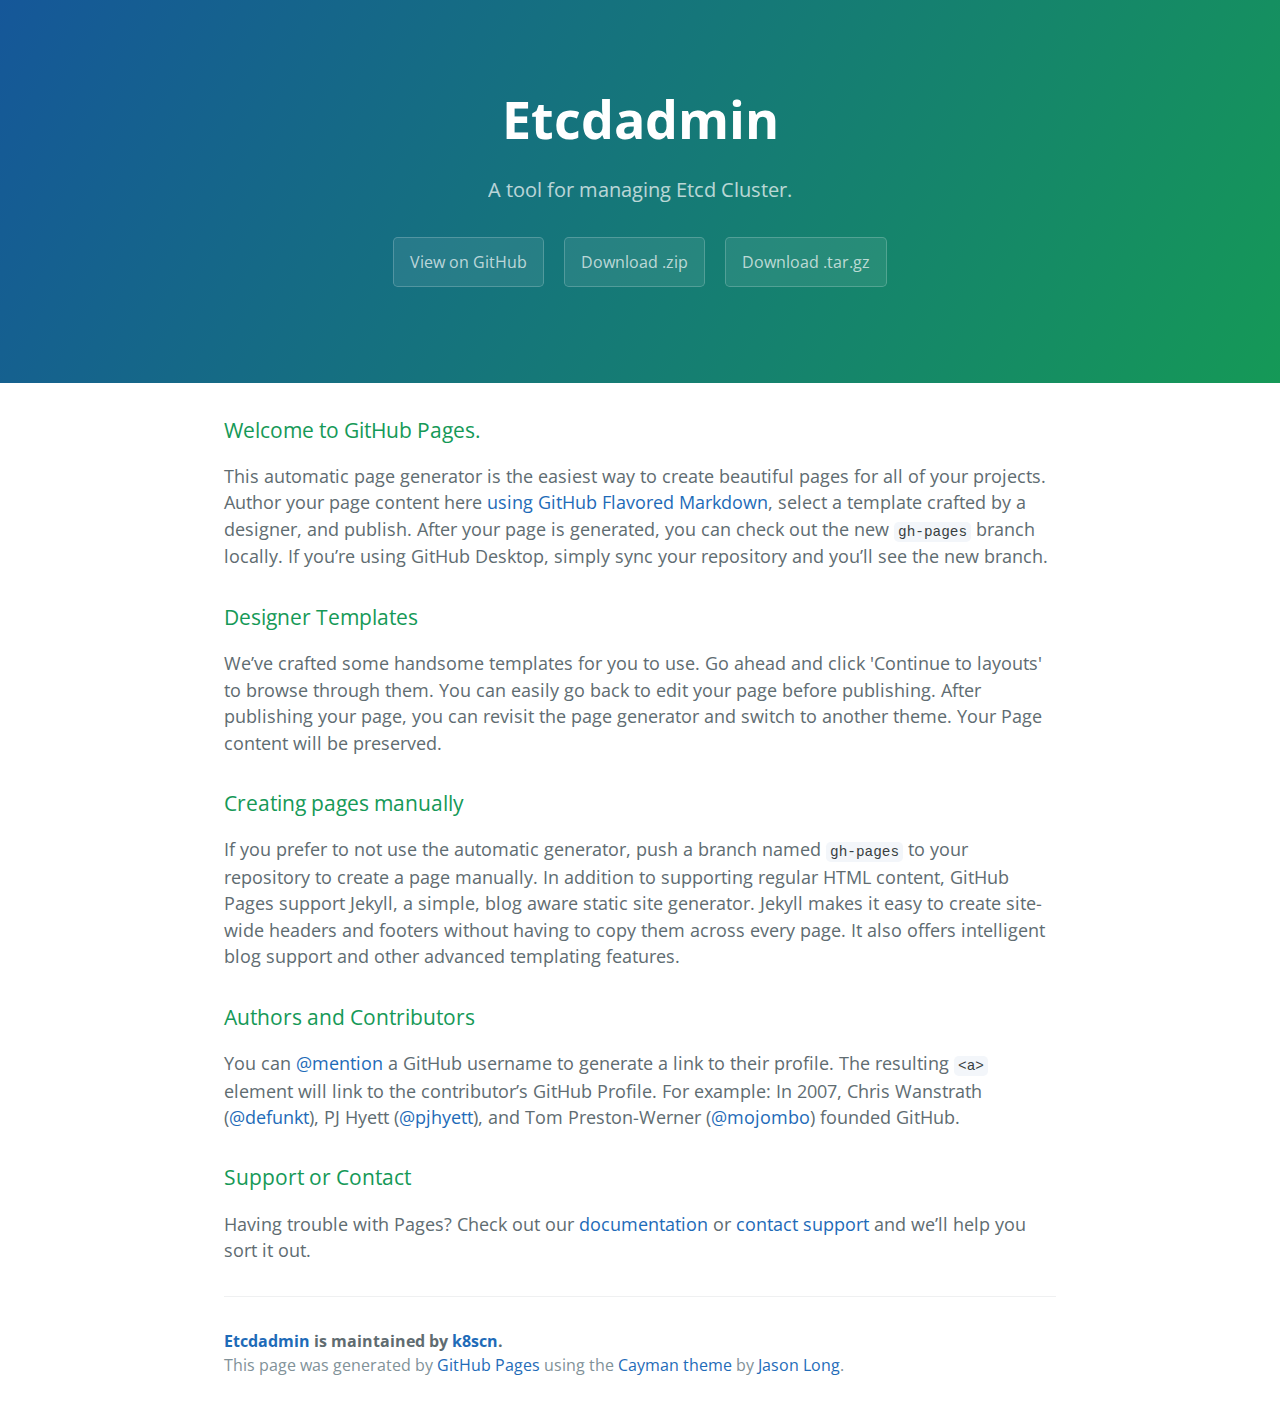
<file: index.html>
<!DOCTYPE html>
<html lang="en-us">
  <head>
    <meta charset="UTF-8">
    <title>Etcdadmin by k8scn</title>
    <meta name="viewport" content="width=device-width, initial-scale=1">
    <link rel="stylesheet" type="text/css" href="stylesheets/normalize.css" media="screen">
    <link href='https://fonts.googleapis.com/css?family=Open+Sans:400,700' rel='stylesheet' type='text/css'>
    <link rel="stylesheet" type="text/css" href="stylesheets/stylesheet.css" media="screen">
    <link rel="stylesheet" type="text/css" href="stylesheets/github-light.css" media="screen">
  </head>
  <body>
    <section class="page-header">
      <h1 class="project-name">Etcdadmin</h1>
      <h2 class="project-tagline">A tool for managing Etcd Cluster.</h2>
      <a href="https://github.com/k8scn/etcdAdmin" class="btn">View on GitHub</a>
      <a href="https://github.com/k8scn/etcdAdmin/zipball/master" class="btn">Download .zip</a>
      <a href="https://github.com/k8scn/etcdAdmin/tarball/master" class="btn">Download .tar.gz</a>
    </section>

    <section class="main-content">
      <h3>
<a id="welcome-to-github-pages" class="anchor" href="#welcome-to-github-pages" aria-hidden="true"><span aria-hidden="true" class="octicon octicon-link"></span></a>Welcome to GitHub Pages.</h3>

<p>This automatic page generator is the easiest way to create beautiful pages for all of your projects. Author your page content here <a href="https://guides.github.com/features/mastering-markdown/">using GitHub Flavored Markdown</a>, select a template crafted by a designer, and publish. After your page is generated, you can check out the new <code>gh-pages</code> branch locally. If you’re using GitHub Desktop, simply sync your repository and you’ll see the new branch.</p>

<h3>
<a id="designer-templates" class="anchor" href="#designer-templates" aria-hidden="true"><span aria-hidden="true" class="octicon octicon-link"></span></a>Designer Templates</h3>

<p>We’ve crafted some handsome templates for you to use. Go ahead and click 'Continue to layouts' to browse through them. You can easily go back to edit your page before publishing. After publishing your page, you can revisit the page generator and switch to another theme. Your Page content will be preserved.</p>

<h3>
<a id="creating-pages-manually" class="anchor" href="#creating-pages-manually" aria-hidden="true"><span aria-hidden="true" class="octicon octicon-link"></span></a>Creating pages manually</h3>

<p>If you prefer to not use the automatic generator, push a branch named <code>gh-pages</code> to your repository to create a page manually. In addition to supporting regular HTML content, GitHub Pages support Jekyll, a simple, blog aware static site generator. Jekyll makes it easy to create site-wide headers and footers without having to copy them across every page. It also offers intelligent blog support and other advanced templating features.</p>

<h3>
<a id="authors-and-contributors" class="anchor" href="#authors-and-contributors" aria-hidden="true"><span aria-hidden="true" class="octicon octicon-link"></span></a>Authors and Contributors</h3>

<p>You can <a href="https://help.github.com/articles/basic-writing-and-formatting-syntax/#mentioning-users-and-teams" class="user-mention">@mention</a> a GitHub username to generate a link to their profile. The resulting <code>&lt;a&gt;</code> element will link to the contributor’s GitHub Profile. For example: In 2007, Chris Wanstrath (<a href="https://github.com/defunkt" class="user-mention">@defunkt</a>), PJ Hyett (<a href="https://github.com/pjhyett" class="user-mention">@pjhyett</a>), and Tom Preston-Werner (<a href="https://github.com/mojombo" class="user-mention">@mojombo</a>) founded GitHub.</p>

<h3>
<a id="support-or-contact" class="anchor" href="#support-or-contact" aria-hidden="true"><span aria-hidden="true" class="octicon octicon-link"></span></a>Support or Contact</h3>

<p>Having trouble with Pages? Check out our <a href="https://help.github.com/pages">documentation</a> or <a href="https://github.com/contact">contact support</a> and we’ll help you sort it out.</p>

      <footer class="site-footer">
        <span class="site-footer-owner"><a href="https://github.com/k8scn/etcdAdmin">Etcdadmin</a> is maintained by <a href="https://github.com/k8scn">k8scn</a>.</span>

        <span class="site-footer-credits">This page was generated by <a href="https://pages.github.com">GitHub Pages</a> using the <a href="https://github.com/jasonlong/cayman-theme">Cayman theme</a> by <a href="https://twitter.com/jasonlong">Jason Long</a>.</span>
      </footer>

    </section>

  
  </body>
</html>
</file>
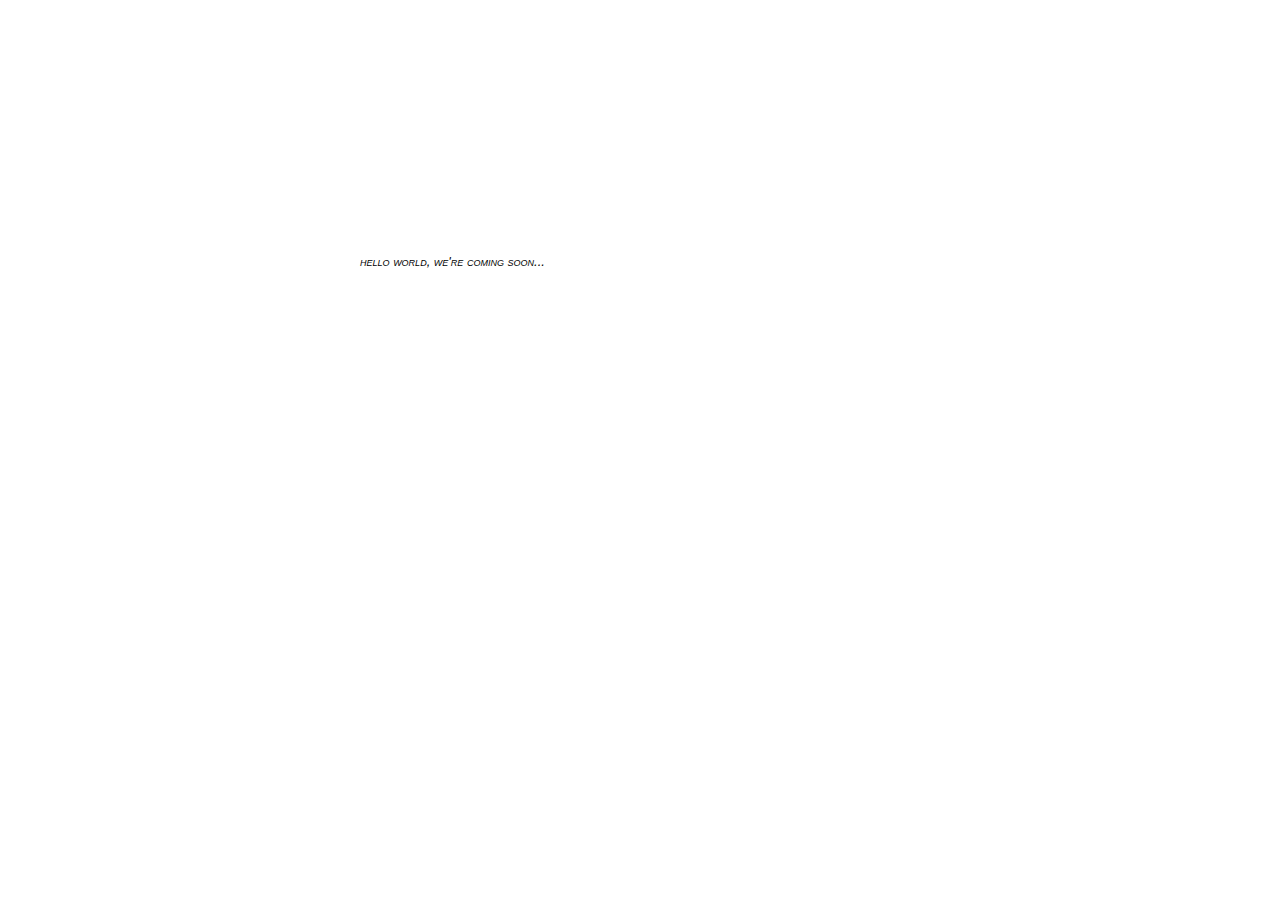
<file: templates/home.html>
<!DOCTYPE html>
<html lang="en">
<head>
    <meta charset="UTF-8">
    <title>Kubernetes In China.</title>
    <style type="text/css">
        .wrap {
            width: 560px;
            margin: 254px auto;
        }
        .helloworld p {
            font: italic small-caps 13px/1.2em Arial;
        }
    </style>
</head>
<body>
    <div class="wrap">
        <div class="helloworld">
            <p>hello world, we're coming soon...</p>
        </div>
    </div>
</body>
</html>
</file>
<file: stylesheets/stylesheet.css>
* {
  box-sizing: border-box; }

body {
  padding: 0;
  margin: 0;
  font-family: "Open Sans", "Helvetica Neue", Helvetica, Arial, sans-serif;
  font-size: 16px;
  line-height: 1.5;
  color: #606c71; }

a {
  color: #1e6bb8;
  text-decoration: none; }
  a:hover {
    text-decoration: underline; }

.btn {
  display: inline-block;
  margin-bottom: 1rem;
  color: rgba(255, 255, 255, 0.7);
  background-color: rgba(255, 255, 255, 0.08);
  border-color: rgba(255, 255, 255, 0.2);
  border-style: solid;
  border-width: 1px;
  border-radius: 0.3rem;
  transition: color 0.2s, background-color 0.2s, border-color 0.2s; }
  .btn + .btn {
    margin-left: 1rem; }

.btn:hover {
  color: rgba(255, 255, 255, 0.8);
  text-decoration: none;
  background-color: rgba(255, 255, 255, 0.2);
  border-color: rgba(255, 255, 255, 0.3); }

@media screen and (min-width: 64em) {
  .btn {
    padding: 0.75rem 1rem; } }

@media screen and (min-width: 42em) and (max-width: 64em) {
  .btn {
    padding: 0.6rem 0.9rem;
    font-size: 0.9rem; } }

@media screen and (max-width: 42em) {
  .btn {
    display: block;
    width: 100%;
    padding: 0.75rem;
    font-size: 0.9rem; }
    .btn + .btn {
      margin-top: 1rem;
      margin-left: 0; } }

.page-header {
  color: #fff;
  text-align: center;
  background-color: #159957;
  background-image: linear-gradient(120deg, #155799, #159957); }

@media screen and (min-width: 64em) {
  .page-header {
    padding: 5rem 6rem; } }

@media screen and (min-width: 42em) and (max-width: 64em) {
  .page-header {
    padding: 3rem 4rem; } }

@media screen and (max-width: 42em) {
  .page-header {
    padding: 2rem 1rem; } }

.project-name {
  margin-top: 0;
  margin-bottom: 0.1rem; }

@media screen and (min-width: 64em) {
  .project-name {
    font-size: 3.25rem; } }

@media screen and (min-width: 42em) and (max-width: 64em) {
  .project-name {
    font-size: 2.25rem; } }

@media screen and (max-width: 42em) {
  .project-name {
    font-size: 1.75rem; } }

.project-tagline {
  margin-bottom: 2rem;
  font-weight: normal;
  opacity: 0.7; }

@media screen and (min-width: 64em) {
  .project-tagline {
    font-size: 1.25rem; } }

@media screen and (min-width: 42em) and (max-width: 64em) {
  .project-tagline {
    font-size: 1.15rem; } }

@media screen and (max-width: 42em) {
  .project-tagline {
    font-size: 1rem; } }

.main-content :first-child {
  margin-top: 0; }
.main-content img {
  max-width: 100%; }
.main-content h1, .main-content h2, .main-content h3, .main-content h4, .main-content h5, .main-content h6 {
  margin-top: 2rem;
  margin-bottom: 1rem;
  font-weight: normal;
  color: #159957; }
.main-content p {
  margin-bottom: 1em; }
.main-content code {
  padding: 2px 4px;
  font-family: Consolas, "Liberation Mono", Menlo, Courier, monospace;
  font-size: 0.9rem;
  color: #383e41;
  background-color: #f3f6fa;
  border-radius: 0.3rem; }
.main-content pre {
  padding: 0.8rem;
  margin-top: 0;
  margin-bottom: 1rem;
  font: 1rem Consolas, "Liberation Mono", Menlo, Courier, monospace;
  color: #567482;
  word-wrap: normal;
  background-color: #f3f6fa;
  border: solid 1px #dce6f0;
  border-radius: 0.3rem; }
  .main-content pre > code {
    padding: 0;
    margin: 0;
    font-size: 0.9rem;
    color: #567482;
    word-break: normal;
    white-space: pre;
    background: transparent;
    border: 0; }
.main-content .highlight {
  margin-bottom: 1rem; }
  .main-content .highlight pre {
    margin-bottom: 0;
    word-break: normal; }
.main-content .highlight pre, .main-content pre {
  padding: 0.8rem;
  overflow: auto;
  font-size: 0.9rem;
  line-height: 1.45;
  border-radius: 0.3rem; }
.main-content pre code, .main-content pre tt {
  display: inline;
  max-width: initial;
  padding: 0;
  margin: 0;
  overflow: initial;
  line-height: inherit;
  word-wrap: normal;
  background-color: transparent;
  border: 0; }
  .main-content pre code:before, .main-content pre code:after, .main-content pre tt:before, .main-content pre tt:after {
    content: normal; }
.main-content ul, .main-content ol {
  margin-top: 0; }
.main-content blockquote {
  padding: 0 1rem;
  margin-left: 0;
  color: #819198;
  border-left: 0.3rem solid #dce6f0; }
  .main-content blockquote > :first-child {
    margin-top: 0; }
  .main-content blockquote > :last-child {
    margin-bottom: 0; }
.main-content table {
  display: block;
  width: 100%;
  overflow: auto;
  word-break: normal;
  word-break: keep-all; }
  .main-content table th {
    font-weight: bold; }
  .main-content table th, .main-content table td {
    padding: 0.5rem 1rem;
    border: 1px solid #e9ebec; }
.main-content dl {
  padding: 0; }
  .main-content dl dt {
    padding: 0;
    margin-top: 1rem;
    font-size: 1rem;
    font-weight: bold; }
  .main-content dl dd {
    padding: 0;
    margin-bottom: 1rem; }
.main-content hr {
  height: 2px;
  padding: 0;
  margin: 1rem 0;
  background-color: #eff0f1;
  border: 0; }

@media screen and (min-width: 64em) {
  .main-content {
    max-width: 64rem;
    padding: 2rem 6rem;
    margin: 0 auto;
    font-size: 1.1rem; } }

@media screen and (min-width: 42em) and (max-width: 64em) {
  .main-content {
    padding: 2rem 4rem;
    font-size: 1.1rem; } }

@media screen and (max-width: 42em) {
  .main-content {
    padding: 2rem 1rem;
    font-size: 1rem; } }

.site-footer {
  padding-top: 2rem;
  margin-top: 2rem;
  border-top: solid 1px #eff0f1; }

.site-footer-owner {
  display: block;
  font-weight: bold; }

.site-footer-credits {
  color: #819198; }

@media screen and (min-width: 64em) {
  .site-footer {
    font-size: 1rem; } }

@media screen and (min-width: 42em) and (max-width: 64em) {
  .site-footer {
    font-size: 1rem; } }

@media screen and (max-width: 42em) {
  .site-footer {
    font-size: 0.9rem; } }
</file>
<file: stylesheets/github-light.css>
/*
The MIT License (MIT)

Copyright (c) 2015 GitHub, Inc.

Permission is hereby granted, free of charge, to any person obtaining a copy
of this software and associated documentation files (the "Software"), to deal
in the Software without restriction, including without limitation the rights
to use, copy, modify, merge, publish, distribute, sublicense, and/or sell
copies of the Software, and to permit persons to whom the Software is
furnished to do so, subject to the following conditions:

The above copyright notice and this permission notice shall be included in all
copies or substantial portions of the Software.

THE SOFTWARE IS PROVIDED "AS IS", WITHOUT WARRANTY OF ANY KIND, EXPRESS OR
IMPLIED, INCLUDING BUT NOT LIMITED TO THE WARRANTIES OF MERCHANTABILITY,
FITNESS FOR A PARTICULAR PURPOSE AND NONINFRINGEMENT. IN NO EVENT SHALL THE
AUTHORS OR COPYRIGHT HOLDERS BE LIABLE FOR ANY CLAIM, DAMAGES OR OTHER
LIABILITY, WHETHER IN AN ACTION OF CONTRACT, TORT OR OTHERWISE, ARISING FROM,
OUT OF OR IN CONNECTION WITH THE SOFTWARE OR THE USE OR OTHER DEALINGS IN THE
SOFTWARE.

*/

.pl-c /* comment */ {
  color: #969896;
}

.pl-c1      /* constant, markup.raw, meta.diff.header, meta.module-reference, meta.property-name, support, support.constant, support.variable, variable.other.constant */,
.pl-s .pl-v /* string variable */ {
  color: #0086b3;
}

.pl-e  /* entity */,
.pl-en /* entity.name */ {
  color: #795da3;
}

.pl-s .pl-s1 /* string source */,
.pl-smi      /* storage.modifier.import, storage.modifier.package, storage.type.java, variable.other, variable.parameter.function */ {
  color: #333;
}

.pl-ent /* entity.name.tag */ {
  color: #63a35c;
}

.pl-k /* keyword, storage, storage.type */ {
  color: #a71d5d;
}

.pl-pds              /* punctuation.definition.string, string.regexp.character-class */,
.pl-s                /* string */,
.pl-s .pl-pse .pl-s1 /* string punctuation.section.embedded source */,
.pl-sr               /* string.regexp */,
.pl-sr .pl-cce       /* string.regexp constant.character.escape */,
.pl-sr .pl-sra       /* string.regexp string.regexp.arbitrary-repitition */,
.pl-sr .pl-sre       /* string.regexp source.ruby.embedded */ {
  color: #183691;
}

.pl-v /* variable */ {
  color: #ed6a43;
}

.pl-id /* invalid.deprecated */ {
  color: #b52a1d;
}

.pl-ii /* invalid.illegal */ {
  background-color: #b52a1d;
  color: #f8f8f8;
}

.pl-sr .pl-cce /* string.regexp constant.character.escape */ {
  color: #63a35c;
  font-weight: bold;
}

.pl-ml /* markup.list */ {
  color: #693a17;
}

.pl-mh        /* markup.heading */,
.pl-mh .pl-en /* markup.heading entity.name */,
.pl-ms        /* meta.separator */ {
  color: #1d3e81;
  font-weight: bold;
}

.pl-mq /* markup.quote */ {
  color: #008080;
}

.pl-mi /* markup.italic */ {
  color: #333;
  font-style: italic;
}

.pl-mb /* markup.bold */ {
  color: #333;
  font-weight: bold;
}

.pl-md /* markup.deleted, meta.diff.header.from-file */ {
  background-color: #ffecec;
  color: #bd2c00;
}

.pl-mi1 /* markup.inserted, meta.diff.header.to-file */ {
  background-color: #eaffea;
  color: #55a532;
}

.pl-mdr /* meta.diff.range */ {
  color: #795da3;
  font-weight: bold;
}

.pl-mo /* meta.output */ {
  color: #1d3e81;
}
</file>
